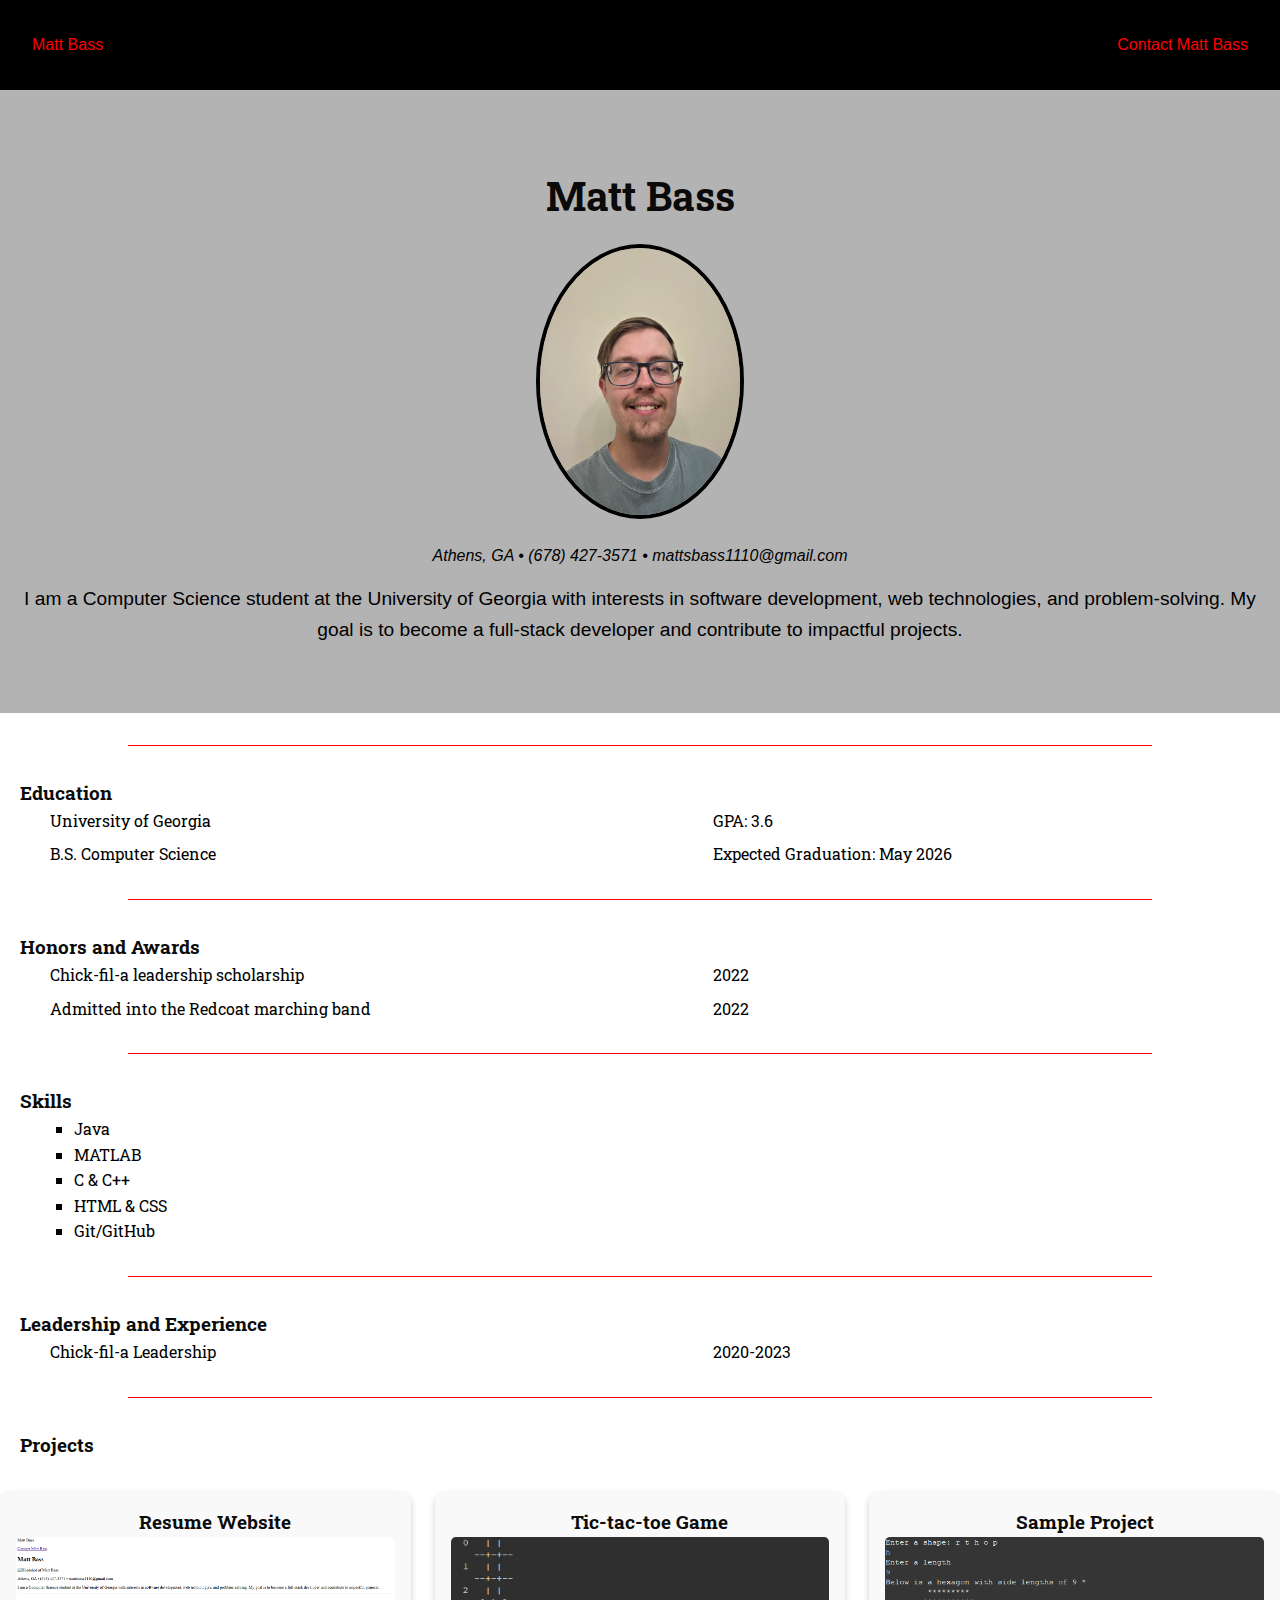
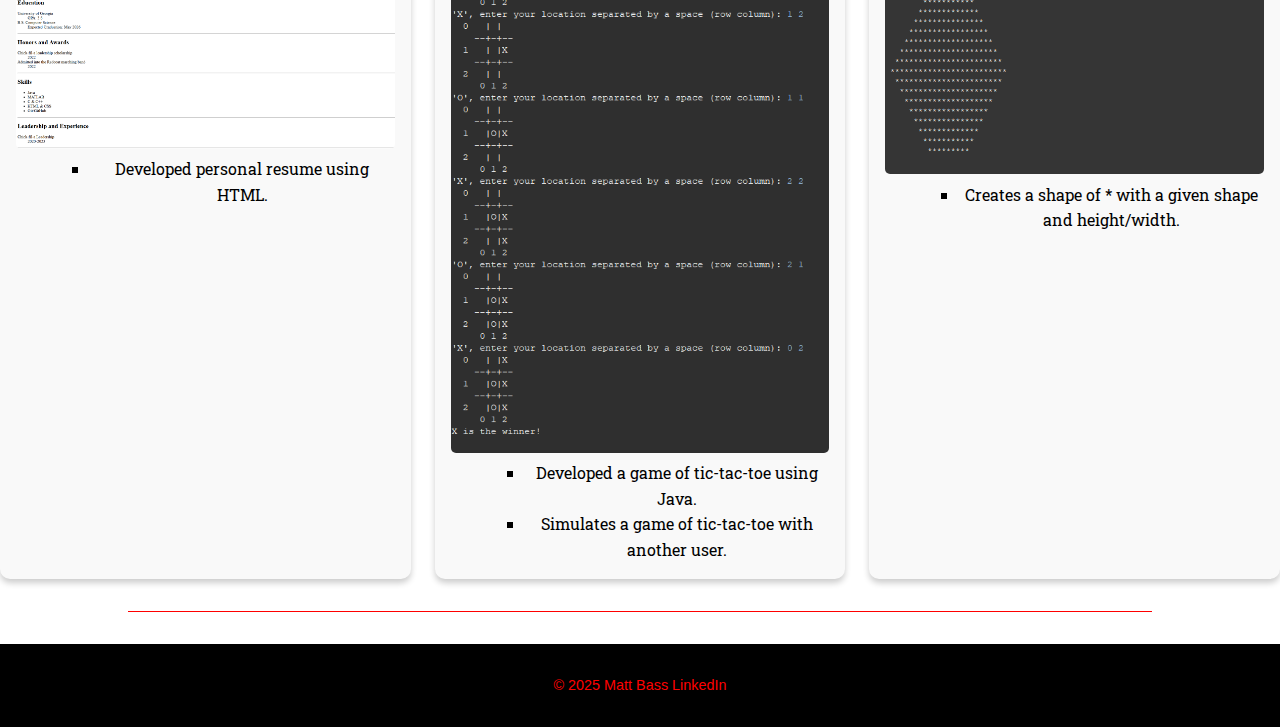
<file: index.html>
<!DOCTYPE html>
<html lang="en">
  <head>
    <meta charset="UTF-8" />
    <meta name="viewport" content="width=device-width, initial-scale=1.0" />

    <!-- Import Google Font -->
    <link href="https://fonts.googleapis.com/css2?family=Roboto+Slab:wght@400;700&display=swap" rel="stylesheet">

    <link rel="stylesheet" href="css/style.css" />
    <title>Matt Bass</title>
  </head>
  <body>
   
    <head>
  <meta charset="UTF-8">
  <title>Matt Bass</title>
</head>
<body>

  <!-- Navigation -->
  <nav>
    <p>Matt Bass</p>
    <section><a href="contact.html">Contact Matt Bass</a></section>
  </nav>

  <!-- Profile Information -->
  <header>
    <h1>Matt Bass</h1>
    <img class="header img" src="images/TempHeadshot2.jpg" alt="Headshot of Matt Bass" width="200">
    <p class="address">Athens, GA &bull; (678) 427-3571 &bull; mattsbass1110@gmail.com</p>
    <p class="tagline">I am a Computer Science student at the University of Georgia with interests in software development, web technologies, and problem-solving. My goal is to become a full-stack developer and contribute to impactful projects.</p>
  </header>
  <hr>

  <!-- Education -->
  <section>
    <h3>Education</h3>
    <dl>
      <dt>University of Georgia</dt>
      <dd>GPA: 3.6</dd>
      <dt>B.S. Computer Science</dt>
      <dd>Expected Graduation: May 2026</dd>
    </dl>
  </section>

  <hr>

  <!-- Honors and Awards -->
  <section>
    <h3>Honors and Awards</h3>
    <dl>
      <dt>Chick-fil-a leadership scholarship</dt>
      <dd>2022</dd>
      <dt>Admitted into the Redcoat marching band</dt>
      <dd>2022</dd>
    </dl>
  </section>

  <hr>

  <!-- Skills -->
  <section>
    <h3>Skills</h3>
    <ul>
      <li>Java</li>
      <li>MATLAB</li>
      <li>C &amp; C++</li>
      <li>HTML &amp; CSS</li>
      <li>Git/GitHub</li>
    </ul>
  </section>

  <hr>

  <!-- Leadership and Experience -->
  <section>
    <h3>Leadership and Experience</h3>
    <dl>
      <dt>Chick-fil-a Leadership</dt>
      <dd>2020-2023</dd>
    </dl>
  </section>

  <hr>

  <!-- Projects -->
  <section>
    <h3>Projects</h3>

      <div class="three-col">
        <div class="card">
          <h3>Resume Website</h3>
          <img src="images/Resume.png" alt="Screenshot of Matt Bass’s resume website">
          <ul>
            <li>Developed personal resume using HTML.</li>
          </ul>
        </div>

        <div class="card">
          <h3>Tic-tac-toe Game</h3>
          <img src="images/Tic-tac-toe.png" alt="Screenshot of Tic-tac-toe game">
          <ul>
            <li>Developed a game of tic-tac-toe using Java.</li>
            <li>Simulates a game of tic-tac-toe with another user.</li>
          </ul>
        </div>

        <div class="card">
          <h3>Sample Project</h3>
          <img src="images/Shapes.png" alt="Screenshot of shapes project">
          <ul>
            <li>Creates a shape of * with a given shape and height/width.</li>
          </ul>
        </div>
      </div>
  </section>

  <hr>

  <!-- Footer -->
  <footer>
    <p>&copy; 2025 <a href="contact.html">Matt Bass</a> 
      <a href="https://www.linkedin.com/in/matt-bass-0155651bb?utm_source=share&utm_campaign=share_via&utm_content=profile&utm_medium=android_app" target="_blank">LinkedIn</a>
    </p>
  </footer>

</body>
  </body>
</html>
</file>
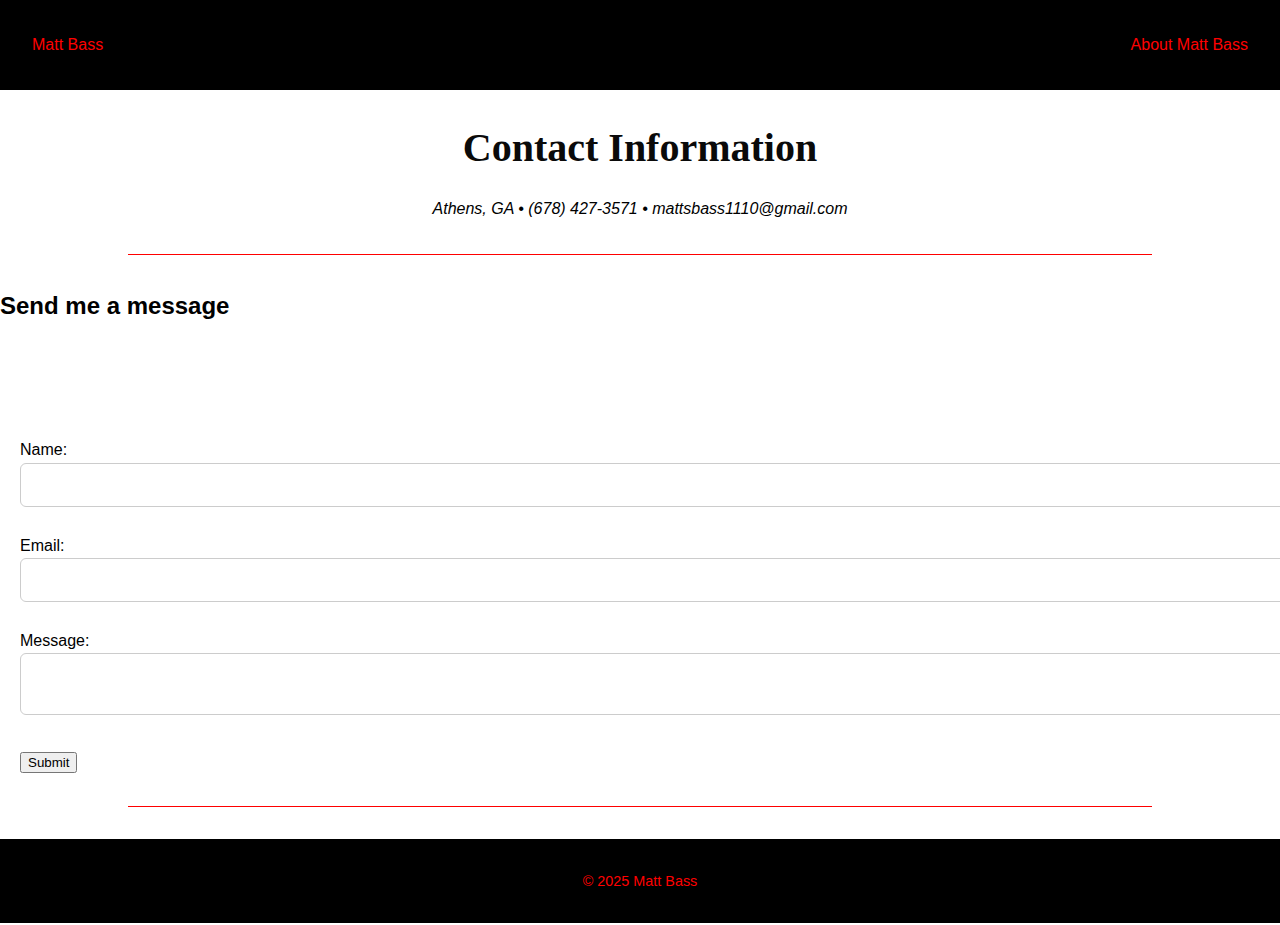
<file: contact.html>
<!DOCTYPE html>
<html lang="en">
  <head>
    <meta charset="UTF-8" />
    <meta name="viewport" content="width=device-width, initial-scale=1.0" />
    <link rel="stylesheet" href="css/style.css" />
    <title>Matt Bass</title>
  </head>
  <body>

     <!-- Navigation -->
  <nav>
    <p>Matt Bass</p>
    <p><a href="index.html">About Matt Bass</a></p>
  </nav>

  <!-- Profile Info -->
  <section>
    <h1>Contact Information</h1>
    <p class="address">Athens, GA &bull; (678) 427-3571 &bull; mattsbass1110@gmail.com</p>
  </section>
  <hr>

  <!-- Contact Form -->
  <section>
    <h2>Send me a message</h2>
    <div class="one-col"></div>
      <form method="POST" action="https://formsubmit.co/YOUR_UNIQUE_FORM_ID">
        <label for="name">Name:</label><br>
        <input type="text" id="name" name="name" required><br><br>

        <label for="email">Email:</label><br>
        <input type="email" id="email" name="email" required><br><br>

        <label for="message">Message:</label><br>
        <textarea id="message" name="message"></textarea><br><br>

        <button type="submit">Submit</button>
      </form>
    </div>
  </section>

  <hr>

  <!-- Footer -->
  <footer>
    <p>&copy; 2025 <a href="index.html">Matt Bass</a> 
      <a href="https://www.linkedin.com/in/matt-bass-0155651bb?utm_source=share&utm_campaign=share_via&utm_content=profile&utm_medium=android_app" target="_blank">
        <i class="fab fa-linkedin"></i>
      </a>
    </p>
  </footer>
   
  </body>
</html>
</file>
<file: css/style.css>
body {
  margin: 0;
  font-family: Arial, sans-serif;
  line-height: 1.6;
  }

/****************   Nav Section **********************/
nav {
	background-color: black;
  color: red;
  display: flex;
  justify-content: space-between;
  align-items: center;
  padding: 1rem 2rem;
}

/***********************  Footer Section   **************************/
footer {
	background-color: black;
  color: red;
  display: flex;
  justify-content: center;
  padding: 1rem;
  font-size: 0.9rem;
}

/*********** Splash Page ************************/
header {
  text-align: center;
  background-color: rgb(180, 179, 179);
  padding: 3rem 1rem;
  color: white;
}

h1 {
  text-align: center;
  font-family: "Roboto Slab", serif;
  font-size: 2.5rem;
  color: rgb(10, 10, 10);
  margin-bottom: 1rem;
}

header img {
  border-radius: 50%;
  border: 4px solid black;
  width: 200px;
  height: auto;
}

.address {
  font-style: italic;
  color: black;
  text-align: center;
}

.tagline {
  font-size: 1.2rem;
  color: black;
  margin-top: 1rem;
}

/************* Sections ********************/
hr {
  margin: 2rem auto;
  border: 0;
  height: 1px;
  background-color: red;
  width: 80%;
}

section h3 {
  font-family: "Roboto Slab", serif;
  color: rgb(12, 12, 12);
  margin-top: 1rem;
  margin: 0 0 0 20px;
}

section dl {
  display: grid;
  font-family: "Roboto Slab", serif;
  grid-template-columns: 1fr 1fr;
  gap: 0.5rem 1rem;
  margin: 0 0 0 50px;
}

section ul {
  list-style-type: square;
  font-family: "Roboto Slab", serif;
  padding-left: 1.5rem;
  margin: 0 0 0 50px;
}

a {
  text-decoration: none;
  color: red;
}

a:hover {
  text-decoration: none;
  color: #ff6600;
}
/**************   Projects   *****************/
.three-col {
	display: grid;
  grid-template-columns: repeat(3, 1fr);
  gap: 1.5rem;
  margin: 2rem 0;
}

.card img {
  max-width: 100%;
  height: auto;
  border-radius: 5px;
}

.card {
  background-color: #f9f9f9;
  border-radius: 10px;
  box-shadow: 0px 4px 6px rgba(0,0,0,0.2);
  padding: 1rem;
  text-align: center;
}

/**************   Responsiveness   *****************/
@media (max-width: 680px) {
    nav {
      flex-direction: column;
      align-items: center;
    }

    .three-col {
      grid-template-columns: 1fr;
      justify-items: center;
    }
}

/**************   Contact Page   *****************/
.one-col {
  display: flex;
  flex-direction: column;
  max-width: 500px;
  margin: 2rem auto;
  padding: 1.5rem;
  border-radius: 10px;
  background-color: transparent;
}

input {
  width: 100%;
  padding: 0.75rem;
  margin: 0 0 0 20px;
  border: 1px solid #ccc;
  border-radius: 6px;
  font-size: 1rem;
}

textarea {
  width: 100%;
  padding: 0.75rem;
  margin: 0 0 0 20px;
  border: 1px solid #ccc;
  border-radius: 6px;
  font-size: 1rem;
}

button {
  margin: 0 0 0 20px;
}

label {
  margin: 0 0 0 20px;
}
</file>
